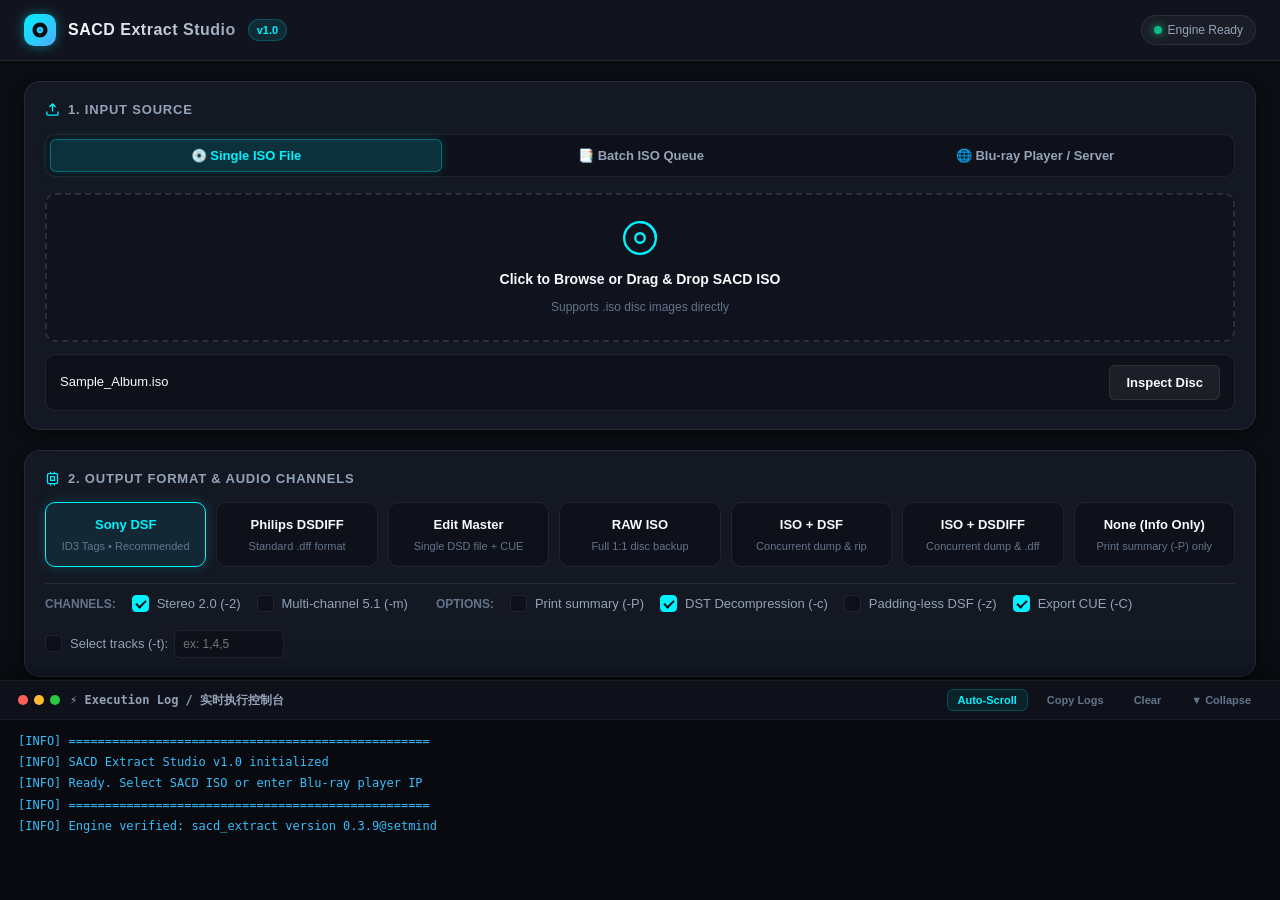
<file: web/index.html>
<!DOCTYPE html>
<html lang="en">
<head>
  <meta charset="UTF-8">
  <meta name="viewport" content="width=device-width, initial-scale=1.0">
  <title>SACD Extract Studio</title>
  <link rel="stylesheet" href="css/theme.css">
  <link rel="stylesheet" href="css/components.css">
  <link rel="stylesheet" href="css/terminal.css">
</head>
<body>

  <!-- Top Navigation Header -->
  <header class="app-header">
    <div class="brand-section">
      <div class="brand-logo">
        <svg viewBox="0 0 24 24">
          <path d="M12 2C6.48 2 2 6.48 2 12s4.48 10 10 10 10-4.48 10-10S17.52 2 12 2zm0 14.5c-2.49 0-4.5-2.01-4.5-4.5S9.51 7.5 12 7.5s4.5 2.01 4.5 4.5-2.01 4.5-4.5 4.5zm0-5.5c-.55 0-1 .45-1 1s.45 1 1 1 1-.45 1-1-.45-1-1-1z"/>
        </svg>
      </div>
      <span class="brand-title">SACD Extract Studio</span>
      <span class="brand-version">v1.0</span>
    </div>

    <div class="header-status">
      <div class="status-badge" title="sacd_extract binary status">
        <span class="status-dot" id="engine-status-dot"></span>
        <span id="engine-status-text">Checking Engine...</span>
      </div>
    </div>
  </header>

  <!-- Main Scrollable Area -->
  <main class="app-main">

    <!-- Step 1: Input Source -->
    <section class="card">
      <div class="card-title">
        <svg viewBox="0 0 24 24" fill="none" stroke="currentColor" stroke-width="2">
          <path d="M21 15v4a2 2 0 0 1-2 2H5a2 2 0 0 1-2-2v-4M17 8l-5-5-5 5M12 3v12"/>
        </svg>
        1. Input Source
      </div>

      <!-- Segmented Mode Control -->
      <div class="segmented-control">
        <button class="segment-btn active" data-mode="file">
          <span>💿 Single ISO File</span>
        </button>
        <button class="segment-btn" data-mode="batch">
          <span>📑 Batch ISO Queue</span>
        </button>
        <button class="segment-btn" data-mode="server">
          <span>🌐 Blu-ray Player / Server</span>
        </button>
      </div>

      <!-- Panel: Single ISO -->
      <div id="panel-single-file">
        <div class="dropzone" id="single-file-dropzone">
          <svg class="dropzone-icon" viewBox="0 0 24 24" fill="none" stroke="currentColor" stroke-width="1.5">
            <circle cx="12" cy="12" r="10"/>
            <circle cx="12" cy="12" r="3"/>
            <path d="M12 2a10 10 0 0 1 10 10"/>
          </svg>
          <div class="dropzone-title">Click to Browse or Drag & Drop SACD ISO</div>
          <div class="dropzone-subtitle">Supports .iso disc images directly</div>
        </div>

        <div class="file-info-bar" id="single-file-bar" style="display: none;">
          <input type="hidden" id="single-file-path" value="">
          <span class="file-info-name" id="single-file-name">No file selected</span>
          <button class="btn btn-secondary" id="btn-inspect-disc">
            Inspect Disc
          </button>
        </div>
      </div>

      <!-- Panel: Batch ISO Queue -->
      <div id="panel-batch-queue" style="display: none;">
        <div style="display: flex; gap: 10px; margin-bottom: 8px;">
          <button class="btn btn-secondary" id="btn-batch-add">+ Add ISO Files...</button>
          <button class="btn btn-secondary" id="btn-batch-clear">Clear Queue</button>
        </div>
        <div class="batch-list" id="batch-items-container">
          <div style="padding: 16px; text-align: center; color: var(--text-muted); font-size: 12px;">
            Queue is empty. Click "+ Add ISO Files..." to enqueue multiple ISOs.
          </div>
        </div>
      </div>

      <!-- Panel: Network Server -->
      <div id="panel-network-player" style="display: none;">
        <div class="network-form">
          <div class="input-row">
            <div class="input-group" style="flex: 3;">
              <label class="input-label">Player IP Address</label>
              <input type="text" class="input-control" id="server-ip" placeholder="192.168.1.100" value="192.168.1.100">
            </div>
            <div class="input-group" style="flex: 1;">
              <label class="input-label">Port</label>
              <input type="number" class="input-control" id="server-port" placeholder="2002" value="2002">
            </div>
            <div style="align-self: flex-end;">
              <button class="btn btn-secondary" id="btn-test-connection">Test Connection</button>
            </div>
          </div>
          <div style="display: flex; justify-content: space-between; align-items: center;">
            <div class="status-badge" id="server-status-badge" style="display: none;">
              <span class="status-dot"></span> Ready to test
            </div>
            <span style="font-size: 11px; color: var(--text-muted);">
              Sony / Oppo player running AutoScript server on port 2002
            </span>
          </div>
        </div>
      </div>
    </section>

    <!-- Disc Metadata Inspector Section (Hidden by default until inspected) -->
    <section class="card inspector-card" id="disc-inspector-card" style="display: none;">
      <div class="card-title" style="color: var(--accent-purple);">
        <svg viewBox="0 0 24 24" fill="none" stroke="currentColor" stroke-width="2">
          <polygon points="12 2 15.09 8.26 22 9.27 17 14.14 18.18 21.02 12 17.77 5.82 21.02 7 14.14 2 9.27 8.91 8.26 12 2"/>
        </svg>
        Disc Metadata & Interactive Tracklist
      </div>

      <div class="metadata-grid">
        <div class="meta-item">
          <span class="meta-key">Album Title</span>
          <span class="meta-val" id="meta-title">--</span>
        </div>
        <div class="meta-item">
          <span class="meta-key">Artist / Performer</span>
          <span class="meta-val" id="meta-artist">--</span>
        </div>
        <div class="meta-item">
          <span class="meta-key">Genre</span>
          <span class="meta-val" id="meta-genre">--</span>
        </div>
        <div class="meta-item">
          <span class="meta-key">Year</span>
          <span class="meta-val" id="meta-year">--</span>
        </div>
        <div class="meta-item">
          <span class="meta-key">Channels Found</span>
          <span class="meta-val" id="meta-channels">--</span>
        </div>
      </div>

      <!-- Tracklist Controls -->
      <div style="display: flex; justify-content: space-between; align-items: center; margin-bottom: 8px;">
        <div style="display: flex; gap: 8px;">
          <button class="terminal-btn" id="btn-tracks-all">Select All</button>
          <button class="terminal-btn" id="btn-tracks-none">Select None</button>
          <button class="terminal-btn" id="btn-tracks-invert">Invert</button>
        </div>
        <span style="font-size: 12px; color: var(--accent-cyan);" id="track-selection-summary">0 tracks selected</span>
      </div>

      <!-- Track Table -->
      <div class="track-table-container">
        <table class="track-table">
          <thead>
            <tr>
              <th style="width: 38px;">Rip</th>
              <th style="width: 48px;">#</th>
              <th>Track Title</th>
              <th style="width: 70px;">Length</th>
            </tr>
          </thead>
          <tbody id="track-table-body"></tbody>
        </table>
      </div>
    </section>

    <!-- Step 2: Output Format Studio & Channels -->
    <section class="card">
      <div class="card-title">
        <svg viewBox="0 0 24 24" fill="none" stroke="currentColor" stroke-width="2">
          <rect x="4" y="4" width="16" height="16" rx="2" ry="2"/>
          <rect x="9" y="9" width="6" height="6"/>
          <line x1="9" y1="1" x2="9" y2="4"/>
          <line x1="15" y1="1" x2="15" y2="4"/>
          <line x1="9" y1="20" x2="9" y2="23"/>
          <line x1="15" y1="20" x2="15" y2="23"/>
        </svg>
        2. Output Format & Audio Channels
      </div>

      <!-- Format Cards -->
      <div class="format-grid">
        <div class="format-card active" data-format="dsf">
          <div class="format-card-name">Sony DSF</div>
          <div class="format-card-desc">ID3 Tags • Recommended</div>
        </div>
        <div class="format-card" data-format="dsdiff">
          <div class="format-card-name">Philips DSDIFF</div>
          <div class="format-card-desc">Standard .dff format</div>
        </div>
        <div class="format-card" data-format="dsdiff_em">
          <div class="format-card-name">Edit Master</div>
          <div class="format-card-desc">Single DSD file + CUE</div>
        </div>
        <div class="format-card" data-format="iso">
          <div class="format-card-name">RAW ISO</div>
          <div class="format-card-desc">Full 1:1 disc backup</div>
        </div>
        <div class="format-card" data-format="iso_dsf">
          <div class="format-card-name">ISO + DSF</div>
          <div class="format-card-desc">Concurrent dump & rip</div>
        </div>
        <div class="format-card" data-format="iso_dsdiff">
          <div class="format-card-name">ISO + DSDIFF</div>
          <div class="format-card-desc">Concurrent dump & .dff</div>
        </div>
        <div class="format-card" data-format="none">
          <div class="format-card-name">None (Info Only)</div>
          <div class="format-card-desc">Print summary (-P) only</div>
        </div>
      </div>

      <!-- Options Row -->
      <div class="options-row">
        <span style="font-size: 12px; font-weight: 700; color: var(--text-muted); text-transform: uppercase;">Channels:</span>
        <label class="checkbox-pill">
          <input type="checkbox" id="chk-stereo" checked>
          <span>Stereo 2.0 (-2)</span>
        </label>
        <label class="checkbox-pill">
          <input type="checkbox" id="chk-multi">
          <span>Multi-channel 5.1 (-m)</span>
        </label>

        <span style="font-size: 12px; font-weight: 700; color: var(--text-muted); text-transform: uppercase; margin-left: 12px;">Options:</span>
        <label class="checkbox-pill" title="Print disc and track summary to log (-P)">
          <input type="checkbox" id="chk-print">
          <span>Print summary (-P)</span>
        </label>
        <label class="checkbox-pill" title="Decompress DST audio stream to pure DSD">
          <input type="checkbox" id="chk-dst" checked>
          <span>DST Decompression (-c)</span>
        </label>
        <label class="checkbox-pill" title="Omit DSF zero padding">
          <input type="checkbox" id="chk-nopad">
          <span>Padding-less DSF (-z)</span>
        </label>
        <label class="checkbox-pill" title="Generate .cue sheet alongside files">
          <input type="checkbox" id="chk-cue" checked>
          <span>Export CUE (-C)</span>
        </label>
        <div style="display: inline-flex; align-items: center; gap: 6px;">
          <label class="checkbox-pill" title="Only extract specified tracks, e.g. 1,4,5 or 1-8">
            <input type="checkbox" id="chk-select-tracks">
            <span>Select tracks (-t):</span>
          </label>
          <input type="text" class="input-control" id="txt-selected-tracks" placeholder="ex: 1,4,5" style="width: 110px; padding: 4px 8px; font-size: 12px; height: 28px;" disabled>
        </div>
      </div>
    </section>

    <!-- Step 3: Output Destination -->
    <section class="card">
      <div class="card-title">
        <svg viewBox="0 0 24 24" fill="none" stroke="currentColor" stroke-width="2">
          <path d="M22 19a2 2 0 0 1-2 2H4a2 2 0 0 1-2-2V5a2 2 0 0 1 2-2h5l2 3h9a2 2 0 0 1 2 2z"/>
        </svg>
        3. Output Destination
      </div>

      <div class="network-form">
        <!-- Output Dir 1 -->
        <div class="input-row">
          <div class="input-group">
            <label class="input-label">Output Directory (-o)</label>
            <input type="text" class="input-control" id="output-dir-1" placeholder="Leave empty to use source folder">
          </div>
          <div style="align-self: flex-end; display: flex; gap: 8px;">
            <button class="btn btn-secondary" id="btn-browse-dir1">Browse...</button>
            <button class="btn btn-secondary" id="btn-open-dir1" title="Open folder in File Explorer">Open</button>
          </div>
        </div>

        <!-- Output Dir 2 (Concurrent Mode Only) -->
        <div class="input-row" id="concurrent-dir-row" style="display: none;">
          <div class="input-group">
            <label class="input-label">DSF/DSDIFF Output Directory (-y for concurrent mode)</label>
            <input type="text" class="input-control" id="output-dir-2" placeholder="Secondary output folder">
          </div>
          <div style="align-self: flex-end; display: flex; gap: 8px;">
            <button class="btn btn-secondary" id="btn-browse-dir2">Browse...</button>
            <button class="btn btn-secondary" id="btn-open-dir2" title="Open folder in File Explorer">Open</button>
          </div>
        </div>
      </div>
    </section>

    <!-- Step 4: Rip Progress & Execution Dashboard -->
    <section class="card progress-card">
      <div class="progress-header">
        <span class="progress-track-info" id="progress-track-text">Ready to extract</span>
        <span class="progress-percent" id="progress-percent-text">0%</span>
      </div>

      <div class="progress-bar-track">
        <div class="progress-bar-fill" id="progress-bar-fill"></div>
      </div>

      <div class="progress-stats-row">
        <span id="progress-elapsed-text">Elapsed: --</span>
        <span style="color: var(--accent-emerald);">Direct Asynchronous Pipe</span>
      </div>

      <div class="action-bar">
        <button class="btn btn-primary btn-large" id="btn-start-rip">
          <svg width="18" height="18" viewBox="0 0 24 24" fill="currentColor">
            <polygon points="5 3 19 12 5 21 5 3"/>
          </svg>
          Start Extraction
        </button>
        <button class="btn btn-danger btn-large" id="btn-stop-rip" disabled>
          <svg width="18" height="18" viewBox="0 0 24 24" fill="currentColor">
            <rect x="6" y="6" width="12" height="12"/>
          </svg>
          Stop
        </button>
      </div>
    </section>

  </main>

  <!-- Step 5: Always-Visible Docked Execution Terminal Console -->
  <aside class="terminal-wrapper" id="terminal-wrapper">
    <div class="terminal-header">
      <div style="display: flex; align-items: center; gap: 10px;">
        <div class="terminal-dots">
          <div class="t-dot t-dot-red"></div>
          <div class="t-dot t-dot-yellow"></div>
          <div class="t-dot t-dot-green"></div>
        </div>
        <div class="terminal-title">
          <span>⚡ Execution Log / 实时执行控制台</span>
        </div>
      </div>
      <div class="terminal-actions">
        <button class="terminal-btn active" id="btn-terminal-scroll" title="Auto-scroll log">Auto-Scroll</button>
        <button class="terminal-btn" id="btn-terminal-copy" title="Copy all logs">Copy Logs</button>
        <button class="terminal-btn" id="btn-terminal-clear" title="Clear console">Clear</button>
        <button class="terminal-btn" id="btn-terminal-collapse" title="Toggle collapse">
          <span id="btn-collapse-icon">▼ Collapse</span>
        </button>
      </div>
    </div>
    <div class="terminal-body" id="terminal-body"></div>
  </aside>

  <!-- Scripts -->
  <script src="js/bridge.js"></script>
  <script src="js/terminal.js"></script>
  <script src="js/inspector.js"></script>
  <script src="js/queue.js"></script>
  <script src="js/app.js"></script>
</body>
</html>
</file>
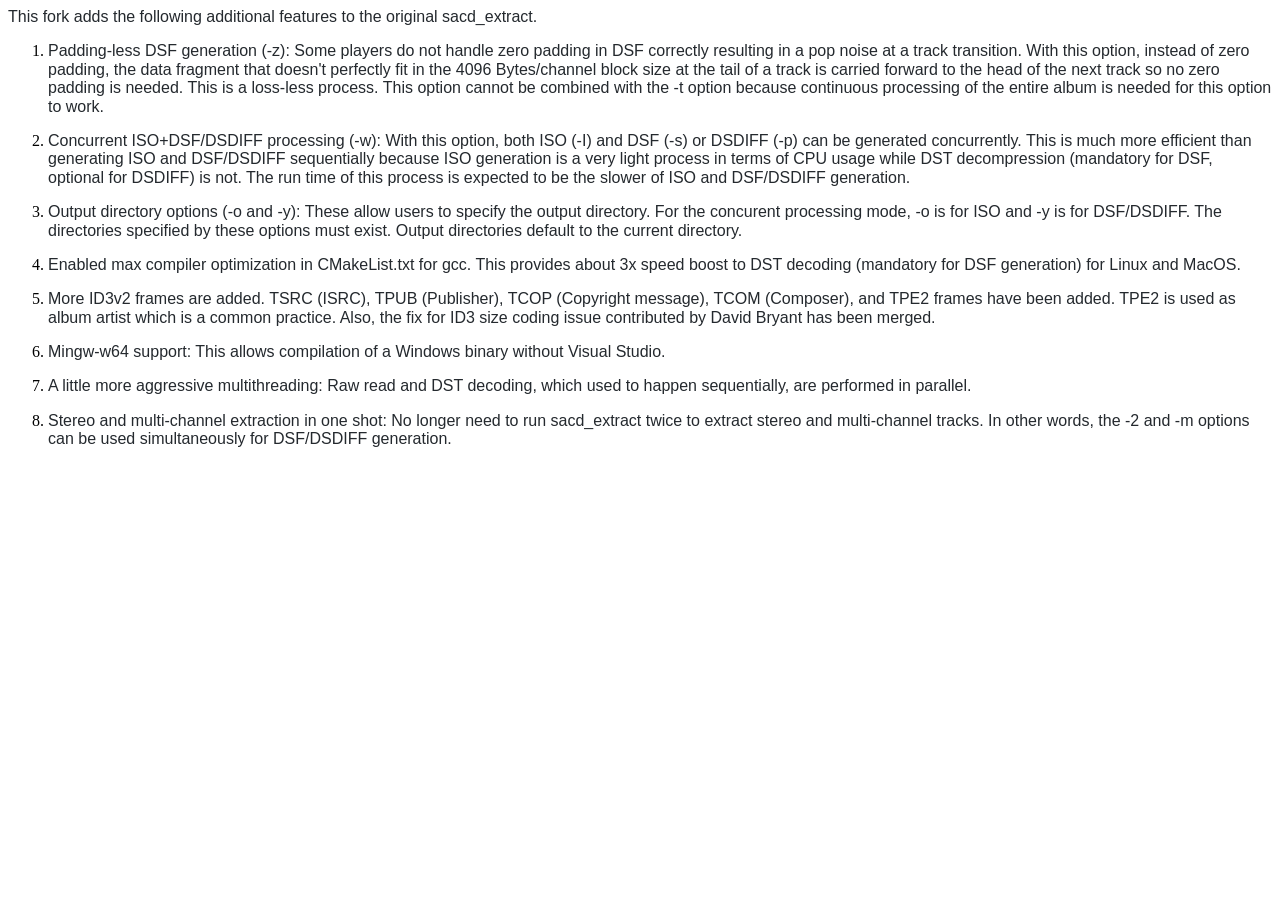
<file: doc/Changes.html>
<!DOCTYPE HTML PUBLIC "-//W3C//DTD HTML 4.0 Transitional//EN">
<html>
<head>
	<meta http-equiv="content-type" content="text/html; charset=utf-8"/>
	<title></title>
	<meta name="generator" content="LibreOffice 6.0.3.2 (Linux)"/>
	<meta name="created" content="2018-09-19T00:10:36.643157329"/>
	<meta name="changed" content="2018-09-19T00:11:10.024624444"/>
	<style type="text/css">
		@page { margin: 2cm }
		p { margin-bottom: 0.25cm; line-height: 115% }
	</style>
</head>
<body lang="de-DE" dir="ltr">
<p style="margin-bottom: 0.42cm; font-variant: normal; letter-spacing: normal; font-style: normal; font-weight: normal; orphans: 2; widows: 2">
<font color="#24292e"><font face="apple-system, BlinkMacSystemFont, Segoe UI, Helvetica, Arial, sans-serif, Apple Color Emoji, Segoe UI Emoji, Segoe UI Symbol"><font size="3" style="font-size: 12pt">This
fork adds the following additional features to the original
sacd_extract.</font></font></font></p>
<ol>
	<li/>
<p style="margin-bottom: 0.42cm; font-variant: normal; letter-spacing: normal; font-style: normal; font-weight: normal; orphans: 2; widows: 2">
	<font color="#24292e"><font face="apple-system, BlinkMacSystemFont, Segoe UI, Helvetica, Arial, sans-serif, Apple Color Emoji, Segoe UI Emoji, Segoe UI Symbol"><font size="3" style="font-size: 12pt">Padding-less
	DSF generation (-z): Some players do not handle zero padding in DSF
	correctly resulting in a pop noise at a track transition. With this
	option, instead of zero padding, the data fragment that doesn't
	perfectly fit in the 4096 Bytes/channel block size at the tail of a
	track is carried forward to the head of the next track so no zero
	padding is needed. This is a loss-less process. This option cannot
	be combined with the -t option because continuous processing of the
	entire album is needed for this option to work.</font></font></font></p>
	<li/>
<p style="margin-bottom: 0.42cm; font-variant: normal; letter-spacing: normal; font-style: normal; font-weight: normal; orphans: 2; widows: 2">
	<font color="#24292e"><font face="apple-system, BlinkMacSystemFont, Segoe UI, Helvetica, Arial, sans-serif, Apple Color Emoji, Segoe UI Emoji, Segoe UI Symbol"><font size="3" style="font-size: 12pt">Concurrent
	ISO+DSF/DSDIFF processing (-w): With this option, both ISO (-I) and
	DSF (-s) or DSDIFF (-p) can be generated concurrently. This is much
	more efficient than generating ISO and DSF/DSDIFF sequentially
	because ISO generation is a very light process in terms of CPU usage
	while DST decompression (mandatory for DSF, optional for DSDIFF) is
	not. The run time of this process is expected to be the slower of
	ISO and DSF/DSDIFF generation.</font></font></font></p>
	<li/>
<p style="margin-bottom: 0.42cm; font-variant: normal; letter-spacing: normal; font-style: normal; font-weight: normal; orphans: 2; widows: 2">
	<font color="#24292e"><font face="apple-system, BlinkMacSystemFont, Segoe UI, Helvetica, Arial, sans-serif, Apple Color Emoji, Segoe UI Emoji, Segoe UI Symbol"><font size="3" style="font-size: 12pt">Output
	directory options (-o and -y): These allow users to specify the
	output directory. For the concurent processing mode, -o is for ISO
	and -y is for DSF/DSDIFF. The directories specified by these options
	must exist. Output directories default to the current directory.</font></font></font></p>
	<li/>
<p style="margin-bottom: 0.42cm; font-variant: normal; letter-spacing: normal; font-style: normal; font-weight: normal; orphans: 2; widows: 2">
	<font color="#24292e"><font face="apple-system, BlinkMacSystemFont, Segoe UI, Helvetica, Arial, sans-serif, Apple Color Emoji, Segoe UI Emoji, Segoe UI Symbol"><font size="3" style="font-size: 12pt">Enabled
	max compiler optimization in CMakeList.txt for gcc. This provides
	about 3x speed boost to DST decoding (mandatory for DSF generation)
	for Linux and MacOS.</font></font></font></p>
	<li/>
<p style="margin-bottom: 0.42cm; font-variant: normal; letter-spacing: normal; font-style: normal; font-weight: normal; orphans: 2; widows: 2">
	<font color="#24292e"><font face="apple-system, BlinkMacSystemFont, Segoe UI, Helvetica, Arial, sans-serif, Apple Color Emoji, Segoe UI Emoji, Segoe UI Symbol"><font size="3" style="font-size: 12pt">More
	ID3v2 frames are added. TSRC (ISRC), TPUB (Publisher), TCOP
	(Copyright message), TCOM (Composer), and TPE2 frames have been
	added. TPE2 is used as album artist which is a common practice.
	Also, the fix for ID3 size coding issue contributed by David Bryant
	has been merged.</font></font></font></p>
	<li/>
<p style="margin-bottom: 0.42cm; font-variant: normal; letter-spacing: normal; font-style: normal; font-weight: normal; orphans: 2; widows: 2">
	<font color="#24292e"><font face="apple-system, BlinkMacSystemFont, Segoe UI, Helvetica, Arial, sans-serif, Apple Color Emoji, Segoe UI Emoji, Segoe UI Symbol"><font size="3" style="font-size: 12pt">Mingw-w64
	support: This allows compilation of a Windows binary without Visual
	Studio.</font></font></font></p>
	<li/>
<p style="margin-bottom: 0.42cm; font-variant: normal; letter-spacing: normal; font-style: normal; font-weight: normal; orphans: 2; widows: 2">
	<font color="#24292e"><font face="apple-system, BlinkMacSystemFont, Segoe UI, Helvetica, Arial, sans-serif, Apple Color Emoji, Segoe UI Emoji, Segoe UI Symbol"><font size="3" style="font-size: 12pt">A
	little more aggressive multithreading: Raw read and DST decoding,
	which used to happen sequentially, are performed in parallel.</font></font></font></p>
	<li/>
<p style="margin-bottom: 0.42cm; font-variant: normal; letter-spacing: normal; font-style: normal; font-weight: normal; orphans: 2; widows: 2">
	<font color="#24292e"><font face="apple-system, BlinkMacSystemFont, Segoe UI, Helvetica, Arial, sans-serif, Apple Color Emoji, Segoe UI Emoji, Segoe UI Symbol"><font size="3" style="font-size: 12pt">Stereo
	and multi-channel extraction in one shot: No longer need to run
	sacd_extract twice to extract stereo and multi-channel tracks. In
	other words, the -2 and -m options can be used simultaneously for
	DSF/DSDIFF generation.</font></font></font></p>
</ol>
<p style="margin-bottom: 0cm; line-height: 100%"><br/>

</p>
</body>
</html>
</file>
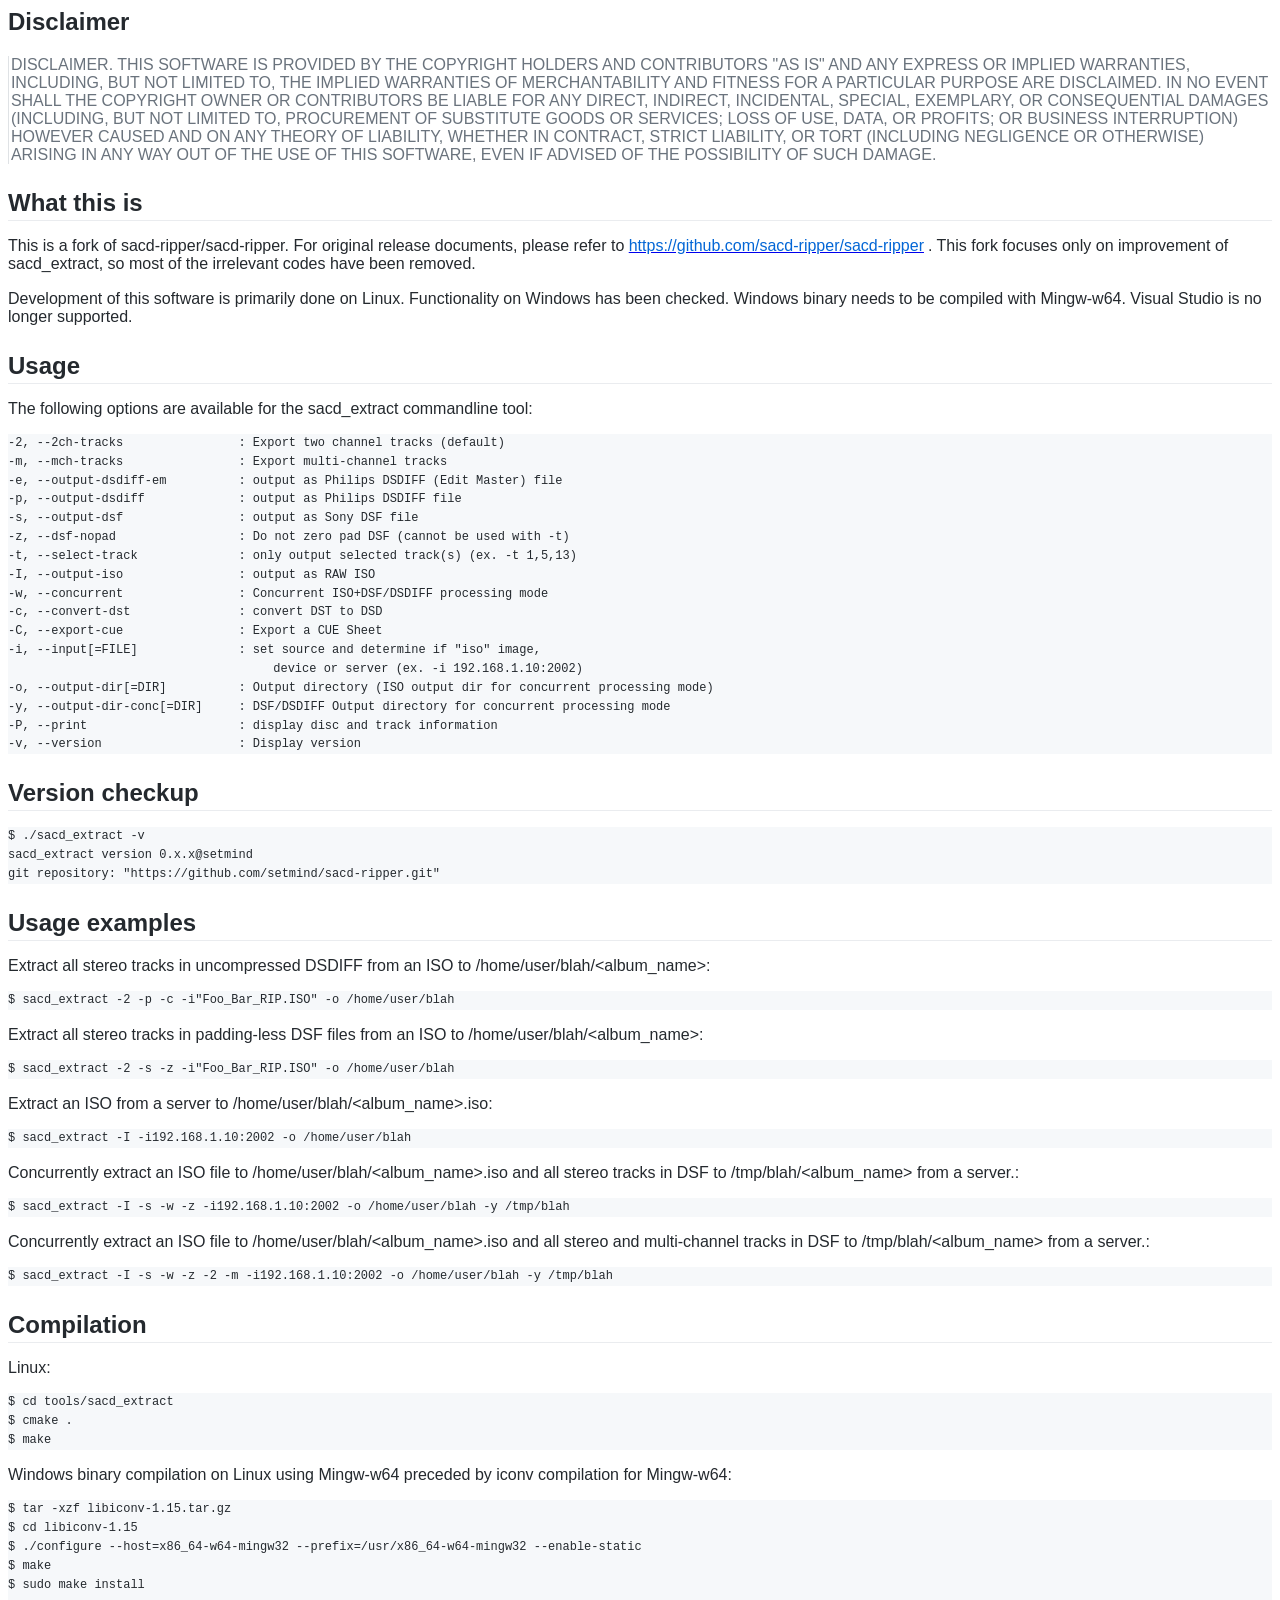
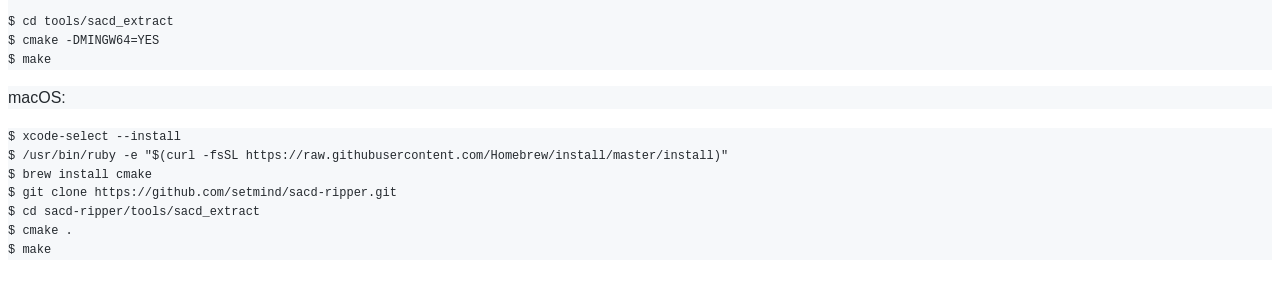
<file: doc/README.html>
<!DOCTYPE HTML PUBLIC "-//W3C//DTD HTML 4.0 Transitional//EN">
<html>
<head>
	<meta http-equiv="content-type" content="text/html; charset=utf-8"/>
	<title></title>
	<meta name="generator" content="LibreOffice 6.0.7.3 (Linux)"/>
	<meta name="created" content="2018-09-18T23:50:09.432455594"/>
	<meta name="changed" content="2019-03-31T20:28:48.820725657"/>
	<style type="text/css">
		@page { margin: 2cm }
		p { margin-bottom: 0.25cm; line-height: 115% }
		h2.cjk { font-family: "Noto Sans CJK SC Regular" }
		h2.ctl { font-family: "Lohit Devanagari" }
		pre.cjk { font-family: "DejaVu Sans Mono", monospace }
		a:link { so-language: zxx }
	</style>
</head>
<body lang="de-DE" dir="ltr">
<h2 class="western" style="font-variant: normal; letter-spacing: normal; font-style: normal">
<font color="#24292e"><font face="apple-system, BlinkMacSystemFont, Segoe UI, Helvetica, Arial, sans-serif, Apple Color Emoji, Segoe UI Emoji, Segoe UI Symbol"><b>Disclaimer</b></font></font></h2>
<blockquote style="margin-left: 0cm; margin-right: 0cm; margin-bottom: 0.42cm; border-top: none; border-bottom: none; border-left: 1px solid #dfe2e5; border-right: none; padding-top: 0cm; padding-bottom: 0cm; padding-left: 0.05cm; padding-right: 0cm; font-variant: normal; letter-spacing: normal; font-style: normal; font-weight: normal; orphans: 2; widows: 2">
<font color="#6a737d"><font face="apple-system, BlinkMacSystemFont, Segoe UI, Helvetica, Arial, sans-serif, Apple Color Emoji, Segoe UI Emoji, Segoe UI Symbol"><font size="3" style="font-size: 12pt">DISCLAIMER.
THIS SOFTWARE IS PROVIDED BY THE COPYRIGHT HOLDERS AND CONTRIBUTORS
&quot;AS IS&quot; AND ANY EXPRESS OR IMPLIED WARRANTIES, INCLUDING,
BUT NOT LIMITED TO, THE IMPLIED WARRANTIES OF MERCHANTABILITY AND
FITNESS FOR A PARTICULAR PURPOSE ARE DISCLAIMED. IN NO EVENT SHALL
THE COPYRIGHT OWNER OR CONTRIBUTORS BE LIABLE FOR ANY DIRECT,
INDIRECT, INCIDENTAL, SPECIAL, EXEMPLARY, OR CONSEQUENTIAL DAMAGES
(INCLUDING, BUT NOT LIMITED TO, PROCUREMENT OF SUBSTITUTE GOODS OR
SERVICES; LOSS OF USE, DATA, OR PROFITS; OR BUSINESS INTERRUPTION)
HOWEVER CAUSED AND ON ANY THEORY OF LIABILITY, WHETHER IN CONTRACT,
STRICT LIABILITY, OR TORT (INCLUDING NEGLIGENCE OR OTHERWISE) ARISING
IN ANY WAY OUT OF THE USE OF THIS SOFTWARE, EVEN IF ADVISED OF THE
POSSIBILITY OF SUCH DAMAGE.</font></font></font></blockquote>
<h2 class="western" style="margin-top: 0.64cm; margin-bottom: 0.42cm; border-top: none; border-bottom: 1px solid #eaecef; border-left: none; border-right: none; padding-top: 0cm; padding-bottom: 0.05cm; padding-left: 0cm; padding-right: 0cm; font-variant: normal; letter-spacing: normal; font-style: normal; line-height: 125%; orphans: 2; widows: 2"><a name="user-content-what-this-is"></a>
<font color="#24292e"><font face="apple-system, BlinkMacSystemFont, Segoe UI, Helvetica, Arial, sans-serif, Apple Color Emoji, Segoe UI Emoji, Segoe UI Symbol"><b>What
this is</b></font></font></h2>
<p style="margin-bottom: 0.42cm; orphans: 2; widows: 2"><span style="font-variant: normal"><font color="#24292e"><font face="apple-system, BlinkMacSystemFont, Segoe UI, Helvetica, Arial, sans-serif, Apple Color Emoji, Segoe UI Emoji, Segoe UI Symbol"><font size="3" style="font-size: 12pt"><span style="letter-spacing: normal"><span style="font-style: normal"><span style="font-weight: normal">This
is a fork of sacd-ripper/sacd-ripper. For original release documents,
please refer to&nbsp;</span></span></span></font></font></font></span><a href="https://github.com/sacd-ripper/sacd-ripper"><span style="font-variant: normal"><font color="#0366d6"><span style="text-decoration: none"><font face="apple-system, BlinkMacSystemFont, Segoe UI, Helvetica, Arial, sans-serif, Apple Color Emoji, Segoe UI Emoji, Segoe UI Symbol"><font size="3" style="font-size: 12pt"><span style="letter-spacing: normal"><span style="font-style: normal"><span style="font-weight: normal"><span style="background: transparent">https://github.com/sacd-ripper/sacd-ripper</span></span></span></span></font></font></span></font></span></a><span style="font-variant: normal"><font color="#24292e"><span style="letter-spacing: normal">&nbsp;</span></font></span><span style="font-variant: normal"><font color="#24292e"><font face="apple-system, BlinkMacSystemFont, Segoe UI, Helvetica, Arial, sans-serif, Apple Color Emoji, Segoe UI Emoji, Segoe UI Symbol"><font size="3" style="font-size: 12pt"><span style="letter-spacing: normal"><span style="font-style: normal"><span style="font-weight: normal">.
This fork focuses only on improvement of sacd_extract, so most of the
irrelevant codes have been removed.</span></span></span></font></font></font></span></p>
<p style="margin-bottom: 0.42cm; font-variant: normal; letter-spacing: normal; font-style: normal; font-weight: normal; orphans: 2; widows: 2">
<font color="#24292e"><font face="apple-system, BlinkMacSystemFont, Segoe UI, Helvetica, Arial, sans-serif, Apple Color Emoji, Segoe UI Emoji, Segoe UI Symbol"><font size="3" style="font-size: 12pt">Development
of this software is primarily done on Linux. Functionality on Windows
has been checked. Windows binary needs to be compiled with Mingw-w64.
Visual Studio is no longer supported.</font></font></font></p>
<h2 class="western" style="margin-top: 0.64cm; margin-bottom: 0.42cm; border-top: none; border-bottom: 1px solid #eaecef; border-left: none; border-right: none; padding-top: 0cm; padding-bottom: 0.05cm; padding-left: 0cm; padding-right: 0cm; font-variant: normal; letter-spacing: normal; font-style: normal; line-height: 125%; orphans: 2; widows: 2"><a name="user-content-usage"></a>
<font color="#24292e"><font face="apple-system, BlinkMacSystemFont, Segoe UI, Helvetica, Arial, sans-serif, Apple Color Emoji, Segoe UI Emoji, Segoe UI Symbol"><b>Usage</b></font></font></h2>
<p style="margin-bottom: 0.42cm; font-variant: normal; letter-spacing: normal; font-style: normal; font-weight: normal; orphans: 2; widows: 2">
<font color="#24292e"><font face="apple-system, BlinkMacSystemFont, Segoe UI, Helvetica, Arial, sans-serif, Apple Color Emoji, Segoe UI Emoji, Segoe UI Symbol"><font size="3" style="font-size: 12pt">The
following options are available for the sacd_extract commandline
tool:</font></font></font></p>
<pre class="western" style="margin-bottom: 0.42cm; border: none; padding: 0cm; font-variant: normal; letter-spacing: normal; font-style: normal; font-weight: normal; line-height: 145%; orphans: 2; widows: 2; background: #f6f8fa"><font color="#24292e"><font face="SFMono-Regular, Consolas, Liberation Mono, Menlo, Courier, monospace"><font size="2" style="font-size: 9pt">-2, --2ch-tracks                : Export two channel tracks (default)</font></font></font>
<font color="#24292e"><font face="SFMono-Regular, Consolas, Liberation Mono, Menlo, Courier, monospace"><font size="2" style="font-size: 9pt">-m, --mch-tracks                : Export multi-channel tracks</font></font></font>
<font color="#24292e"><font face="SFMono-Regular, Consolas, Liberation Mono, Menlo, Courier, monospace"><font size="2" style="font-size: 9pt">-e, --output-dsdiff-em          : output as Philips DSDIFF (Edit Master) file</font></font></font>
<font color="#24292e"><font face="SFMono-Regular, Consolas, Liberation Mono, Menlo, Courier, monospace"><font size="2" style="font-size: 9pt">-p, --output-dsdiff             : output as Philips DSDIFF file</font></font></font>
<font color="#24292e"><font face="SFMono-Regular, Consolas, Liberation Mono, Menlo, Courier, monospace"><font size="2" style="font-size: 9pt">-s, --output-dsf                : output as Sony DSF file</font></font></font>
<font color="#24292e"><font face="SFMono-Regular, Consolas, Liberation Mono, Menlo, Courier, monospace"><font size="2" style="font-size: 9pt">-z, --dsf-nopad                 : Do not zero pad DSF (cannot be used with -t)</font></font></font>
<font color="#24292e"><font face="SFMono-Regular, Consolas, Liberation Mono, Menlo, Courier, monospace"><font size="2" style="font-size: 9pt">-t, --select-track              : only output selected track(s) (ex. -t 1,5,13)</font></font></font>
<font color="#24292e"><font face="SFMono-Regular, Consolas, Liberation Mono, Menlo, Courier, monospace"><font size="2" style="font-size: 9pt">-I, --output-iso                : output as RAW ISO</font></font></font>
<font color="#24292e"><font face="SFMono-Regular, Consolas, Liberation Mono, Menlo, Courier, monospace"><font size="2" style="font-size: 9pt">-w, --concurrent                : Concurrent ISO+DSF/DSDIFF processing mode</font></font></font>
<font color="#24292e"><font face="SFMono-Regular, Consolas, Liberation Mono, Menlo, Courier, monospace"><font size="2" style="font-size: 9pt">-c, --convert-dst               : convert DST to DSD</font></font></font>
<font color="#24292e"><font face="SFMono-Regular, Consolas, Liberation Mono, Menlo, Courier, monospace"><font size="2" style="font-size: 9pt">-C, --export-cue                : Export a CUE Sheet</font></font></font>
<font color="#24292e"><font face="SFMono-Regular, Consolas, Liberation Mono, Menlo, Courier, monospace"><font size="2" style="font-size: 9pt">-i, --input[=FILE]              : set source and determine if &quot;iso&quot; image,</font></font></font>
<font color="#24292e">                                  <font face="SFMono-Regular, Consolas, Liberation Mono, Menlo, Courier, monospace"><font size="2" style="font-size: 9pt"><span style="font-style: normal"><span style="font-weight: normal">device or server (ex. -i 192.168.1.10:2002)</span></span></font></font></font>
<font color="#24292e"><font face="SFMono-Regular, Consolas, Liberation Mono, Menlo, Courier, monospace"><font size="2" style="font-size: 9pt">-o, --output-dir[=DIR]          : Output directory (ISO output dir for concurrent processing mode)</font></font></font>
<font color="#24292e"><font face="SFMono-Regular, Consolas, Liberation Mono, Menlo, Courier, monospace"><font size="2" style="font-size: 9pt">-y, --output-dir-conc[=DIR]     : DSF/DSDIFF Output directory for concurrent processing mode</font></font></font>
<font color="#24292e"><font face="SFMono-Regular, Consolas, Liberation Mono, Menlo, Courier, monospace"><font size="2" style="font-size: 9pt">-P, --print                     : display disc and track information</font></font></font>
<font color="#24292e"><font face="SFMono-Regular, Consolas, Liberation Mono, Menlo, Courier, monospace"><font size="2" style="font-size: 9pt">-v, --version                   : Display version</font></font></font></pre><h2 class="western" style="margin-top: 0.64cm; margin-bottom: 0.42cm; border-top: none; border-bottom: 1px solid #eaecef; border-left: none; border-right: none; padding-top: 0cm; padding-bottom: 0.05cm; padding-left: 0cm; padding-right: 0cm; font-variant: normal; letter-spacing: normal; font-style: normal; line-height: 125%; orphans: 2; widows: 2">
<font color="#24292e"><font face="apple-system, BlinkMacSystemFont, Segoe UI, Helvetica, Arial, sans-serif, Apple Color Emoji, Segoe UI Emoji, Segoe UI Symbol"><b>Version
checkup</b></font></font></h2>
<pre class="western" style="margin-bottom: 0.42cm; border: none; padding: 0cm; font-variant: normal; letter-spacing: normal; font-style: normal; font-weight: normal; line-height: 145%; orphans: 2; widows: 2; background: #f6f8fa"><font color="#24292e"><font face="SFMono-Regular, Consolas, Liberation Mono, Menlo, Courier, monospace"><font size="2" style="font-size: 9pt">$ ./sacd_extract -v</font></font></font>
<font color="#24292e"><font face="SFMono-Regular, Consolas, Liberation Mono, Menlo, Courier, monospace"><font size="2" style="font-size: 9pt">sacd_extract version 0.x.x@setmind</font></font></font>
<font color="#24292e"><font face="SFMono-Regular, Consolas, Liberation Mono, Menlo, Courier, monospace"><font size="2" style="font-size: 9pt">git repository: &quot;https://github.com/setmind/sacd-ripper.git&quot;</font></font></font></pre><h2 class="western" style="margin-top: 0.64cm; margin-bottom: 0.42cm; border-top: none; border-bottom: 1px solid #eaecef; border-left: none; border-right: none; padding-top: 0cm; padding-bottom: 0.05cm; padding-left: 0cm; padding-right: 0cm; font-variant: normal; letter-spacing: normal; font-style: normal; line-height: 125%; orphans: 2; widows: 2">
<a name="user-content-usage-examples"></a><font color="#24292e"><font face="apple-system, BlinkMacSystemFont, Segoe UI, Helvetica, Arial, sans-serif, Apple Color Emoji, Segoe UI Emoji, Segoe UI Symbol"><b>Usage
examples</b></font></font></h2>
<p style="margin-bottom: 0.42cm; font-variant: normal; letter-spacing: normal; font-style: normal; font-weight: normal; orphans: 2; widows: 2">
<font color="#24292e"><font face="apple-system, BlinkMacSystemFont, Segoe UI, Helvetica, Arial, sans-serif, Apple Color Emoji, Segoe UI Emoji, Segoe UI Symbol"><font size="3" style="font-size: 12pt">Extract
all stereo tracks in uncompressed DSDIFF from an ISO to
/home/user/blah/&lt;album_name&gt;:</font></font></font></p>
<pre class="western" style="margin-bottom: 0.42cm; border: none; padding: 0cm; font-variant: normal; letter-spacing: normal; font-style: normal; font-weight: normal; line-height: 145%; orphans: 2; widows: 2; background: #f6f8fa"><font color="#24292e"><font face="SFMono-Regular, Consolas, Liberation Mono, Menlo, Courier, monospace"><font size="2" style="font-size: 9pt">$ sacd_extract -2 -p -c -i&quot;Foo_Bar_RIP.ISO&quot; -o /home/user/blah</font></font></font></pre><p style="margin-bottom: 0.42cm; font-variant: normal; letter-spacing: normal; font-style: normal; font-weight: normal; orphans: 2; widows: 2">
<font color="#24292e"><font face="apple-system, BlinkMacSystemFont, Segoe UI, Helvetica, Arial, sans-serif, Apple Color Emoji, Segoe UI Emoji, Segoe UI Symbol"><font size="3" style="font-size: 12pt">Extract
all stereo tracks in padding-less DSF files from an ISO to
/home/user/blah/&lt;album_name&gt;:</font></font></font></p>
<pre class="western" style="margin-bottom: 0.42cm; border: none; padding: 0cm; font-variant: normal; letter-spacing: normal; font-style: normal; font-weight: normal; line-height: 145%; orphans: 2; widows: 2; background: #f6f8fa"><font color="#24292e"><font face="SFMono-Regular, Consolas, Liberation Mono, Menlo, Courier, monospace"><font size="2" style="font-size: 9pt">$ sacd_extract -2 -s -z -i&quot;Foo_Bar_RIP.ISO&quot; -o /home/user/blah</font></font></font></pre><p style="margin-bottom: 0.42cm; font-variant: normal; letter-spacing: normal; font-style: normal; font-weight: normal; orphans: 2; widows: 2">
<font color="#24292e"><font face="apple-system, BlinkMacSystemFont, Segoe UI, Helvetica, Arial, sans-serif, Apple Color Emoji, Segoe UI Emoji, Segoe UI Symbol"><font size="3" style="font-size: 12pt">Extract
an ISO from a server to /home/user/blah/&lt;album_name&gt;.iso:</font></font></font></p>
<pre class="western" style="margin-bottom: 0.42cm; border: none; padding: 0cm; font-variant: normal; letter-spacing: normal; font-style: normal; font-weight: normal; line-height: 145%; orphans: 2; widows: 2; background: #f6f8fa"><font color="#24292e"><font face="SFMono-Regular, Consolas, Liberation Mono, Menlo, Courier, monospace"><font size="2" style="font-size: 9pt">$ sacd_extract -I -i192.168.1.10:2002 -o /home/user/blah</font></font></font></pre><p style="margin-bottom: 0.42cm; font-variant: normal; letter-spacing: normal; font-style: normal; font-weight: normal; orphans: 2; widows: 2">
<font color="#24292e"><font face="apple-system, BlinkMacSystemFont, Segoe UI, Helvetica, Arial, sans-serif, Apple Color Emoji, Segoe UI Emoji, Segoe UI Symbol"><font size="3" style="font-size: 12pt">Concurrently
extract an ISO file to /home/user/blah/&lt;album_name&gt;.iso and all
stereo tracks in DSF to /tmp/blah/&lt;album_name&gt; from a server.:</font></font></font></p>
<pre class="western" style="margin-bottom: 0.42cm; border: none; padding: 0cm; font-variant: normal; letter-spacing: normal; font-style: normal; font-weight: normal; line-height: 145%; orphans: 2; widows: 2; background: #f6f8fa"><font color="#24292e"><font face="SFMono-Regular, Consolas, Liberation Mono, Menlo, Courier, monospace"><font size="2" style="font-size: 9pt">$ sacd_extract -I -s -w -z -i192.168.1.10:2002 -o /home/user/blah -y /tmp/blah</font></font></font></pre><p style="margin-bottom: 0.42cm; font-variant: normal; letter-spacing: normal; font-style: normal; font-weight: normal; orphans: 2; widows: 2">
<font color="#24292e"><font face="apple-system, BlinkMacSystemFont, Segoe UI, Helvetica, Arial, sans-serif, Apple Color Emoji, Segoe UI Emoji, Segoe UI Symbol"><font size="3" style="font-size: 12pt">Concurrently
extract an ISO file to /home/user/blah/&lt;album_name&gt;.iso and all
stereo and multi-channel tracks in DSF to /tmp/blah/&lt;album_name&gt;
from a server.:</font></font></font></p>
<pre class="western" style="margin-bottom: 0.42cm; border: none; padding: 0cm; font-variant: normal; letter-spacing: normal; font-style: normal; font-weight: normal; line-height: 145%; orphans: 2; widows: 2; background: #f6f8fa"><font color="#24292e"><font face="SFMono-Regular, Consolas, Liberation Mono, Menlo, Courier, monospace"><font size="2" style="font-size: 9pt">$ sacd_extract -I -s -w -z -2 -m -i192.168.1.10:2002 -o /home/user/blah -y /tmp/blah</font></font></font></pre><h2 class="western" style="margin-top: 0.64cm; margin-bottom: 0.42cm; border-top: none; border-bottom: 1px solid #eaecef; border-left: none; border-right: none; padding-top: 0cm; padding-bottom: 0.05cm; padding-left: 0cm; padding-right: 0cm; font-variant: normal; letter-spacing: normal; font-style: normal; line-height: 125%; orphans: 2; widows: 2">
<a name="user-content-compilation"></a><font color="#24292e"><font face="apple-system, BlinkMacSystemFont, Segoe UI, Helvetica, Arial, sans-serif, Apple Color Emoji, Segoe UI Emoji, Segoe UI Symbol"><b>Compilation</b></font></font></h2>
<p style="margin-bottom: 0.42cm; font-variant: normal; letter-spacing: normal; font-style: normal; font-weight: normal; orphans: 2; widows: 2">
<font color="#24292e"><font face="apple-system, BlinkMacSystemFont, Segoe UI, Helvetica, Arial, sans-serif, Apple Color Emoji, Segoe UI Emoji, Segoe UI Symbol"><font size="3" style="font-size: 12pt">Linux:</font></font></font></p>
<pre class="western" style="margin-bottom: 0.42cm; border: none; padding: 0cm; font-variant: normal; letter-spacing: normal; font-style: normal; font-weight: normal; line-height: 145%; orphans: 2; widows: 2; background: #f6f8fa"><font color="#24292e"><font face="SFMono-Regular, Consolas, Liberation Mono, Menlo, Courier, monospace"><font size="2" style="font-size: 9pt">$ cd tools/sacd_extract</font></font></font>
<font color="#24292e"><font face="SFMono-Regular, Consolas, Liberation Mono, Menlo, Courier, monospace"><font size="2" style="font-size: 9pt">$ cmake .</font></font></font>
<font color="#24292e"><font face="SFMono-Regular, Consolas, Liberation Mono, Menlo, Courier, monospace"><font size="2" style="font-size: 9pt">$ make</font></font></font></pre><p style="margin-bottom: 0.42cm; font-variant: normal; letter-spacing: normal; font-style: normal; font-weight: normal; orphans: 2; widows: 2">
<font color="#24292e"><font face="apple-system, BlinkMacSystemFont, Segoe UI, Helvetica, Arial, sans-serif, Apple Color Emoji, Segoe UI Emoji, Segoe UI Symbol"><font size="3" style="font-size: 12pt">Windows
binary compilation on Linux using Mingw-w64 preceded by iconv
compilation for Mingw-w64:</font></font></font></p>
<pre class="western" style="border: none; padding: 0cm; font-variant: normal; letter-spacing: normal; font-style: normal; font-weight: normal; line-height: 145%; orphans: 2; widows: 2; background: #f6f8fa"><font color="#24292e"><font face="SFMono-Regular, Consolas, Liberation Mono, Menlo, Courier, monospace"><font size="2" style="font-size: 9pt">$ tar -xzf libiconv-1.15.tar.gz</font></font></font>
<font color="#24292e"><font face="SFMono-Regular, Consolas, Liberation Mono, Menlo, Courier, monospace"><font size="2" style="font-size: 9pt">$ cd libiconv-1.15</font></font></font>
<font color="#24292e"><font face="SFMono-Regular, Consolas, Liberation Mono, Menlo, Courier, monospace"><font size="2" style="font-size: 9pt">$ ./configure --host=x86_64-w64-mingw32 --prefix=/usr/x86_64-w64-mingw32 --enable-static</font></font></font>
<font color="#24292e"><font face="SFMono-Regular, Consolas, Liberation Mono, Menlo, Courier, monospace"><font size="2" style="font-size: 9pt">$ make</font></font></font>
<font color="#24292e"><font face="SFMono-Regular, Consolas, Liberation Mono, Menlo, Courier, monospace"><font size="2" style="font-size: 9pt">$ sudo make install</font></font></font>

<font color="#24292e"><font face="SFMono-Regular, Consolas, Liberation Mono, Menlo, Courier, monospace"><font size="2" style="font-size: 9pt">$ cd tools/sacd_extract</font></font></font>
<font color="#24292e"><font face="SFMono-Regular, Consolas, Liberation Mono, Menlo, Courier, monospace"><font size="2" style="font-size: 9pt">$ cmake -DMINGW64=YES</font></font></font>
<font color="#24292e"><font face="SFMono-Regular, Consolas, Liberation Mono, Menlo, Courier, monospace"><font size="2" style="font-size: 9pt">$ make</font></font></font></pre><p style="margin-bottom: 0.5cm; border: none; padding: 0cm; font-variant: normal; letter-spacing: normal; font-style: normal; font-weight: normal; line-height: 145%; orphans: 2; widows: 2; background: #f6f8fa">
<font color="#24292e"><font face="apple-system, BlinkMacSystemFont, Segoe UI, Helvetica, Arial, sans-serif, Apple Color Emoji, Segoe UI Emoji, Segoe UI Symbol"><font size="3" style="font-size: 12pt">macOS:</font></font></font></p>
<pre class="western" style="border: none; padding: 0cm; font-variant: normal; letter-spacing: normal; font-style: normal; font-weight: normal; line-height: 145%; orphans: 2; widows: 2; background: #f6f8fa"><font color="#24292e"><font face="SFMono-Regular, Consolas, Liberation Mono, Menlo, Courier, monospace"><font size="2" style="font-size: 9pt">$ xcode-select --install</font></font></font>
<font color="#24292e"><font face="SFMono-Regular, Consolas, Liberation Mono, Menlo, Courier, monospace"><font size="2" style="font-size: 9pt">$ /usr/bin/ruby -e &quot;$(curl -fsSL https://raw.githubusercontent.com/Homebrew/install/master/install)&quot;</font></font></font>
<font color="#24292e"><font face="SFMono-Regular, Consolas, Liberation Mono, Menlo, Courier, monospace"><font size="2" style="font-size: 9pt">$ brew install cmake</font></font></font>
<font color="#24292e"><font face="SFMono-Regular, Consolas, Liberation Mono, Menlo, Courier, monospace"><font size="2" style="font-size: 9pt">$ git clone https://github.com/setmind/sacd-ripper.git</font></font></font>
<font color="#24292e"><font face="SFMono-Regular, Consolas, Liberation Mono, Menlo, Courier, monospace"><font size="2" style="font-size: 9pt">$ cd sacd-ripper/tools/sacd_extract</font></font></font>
<font color="#24292e"><font face="SFMono-Regular, Consolas, Liberation Mono, Menlo, Courier, monospace"><font size="2" style="font-size: 9pt">$ cmake .</font></font></font>
<font color="#24292e"><font face="SFMono-Regular, Consolas, Liberation Mono, Menlo, Courier, monospace"><font size="2" style="font-size: 9pt">$ make</font></font></font>
</pre><p style="margin-bottom: 0cm; line-height: 100%">
<br/>

</p>
</body>
</html>
</file>
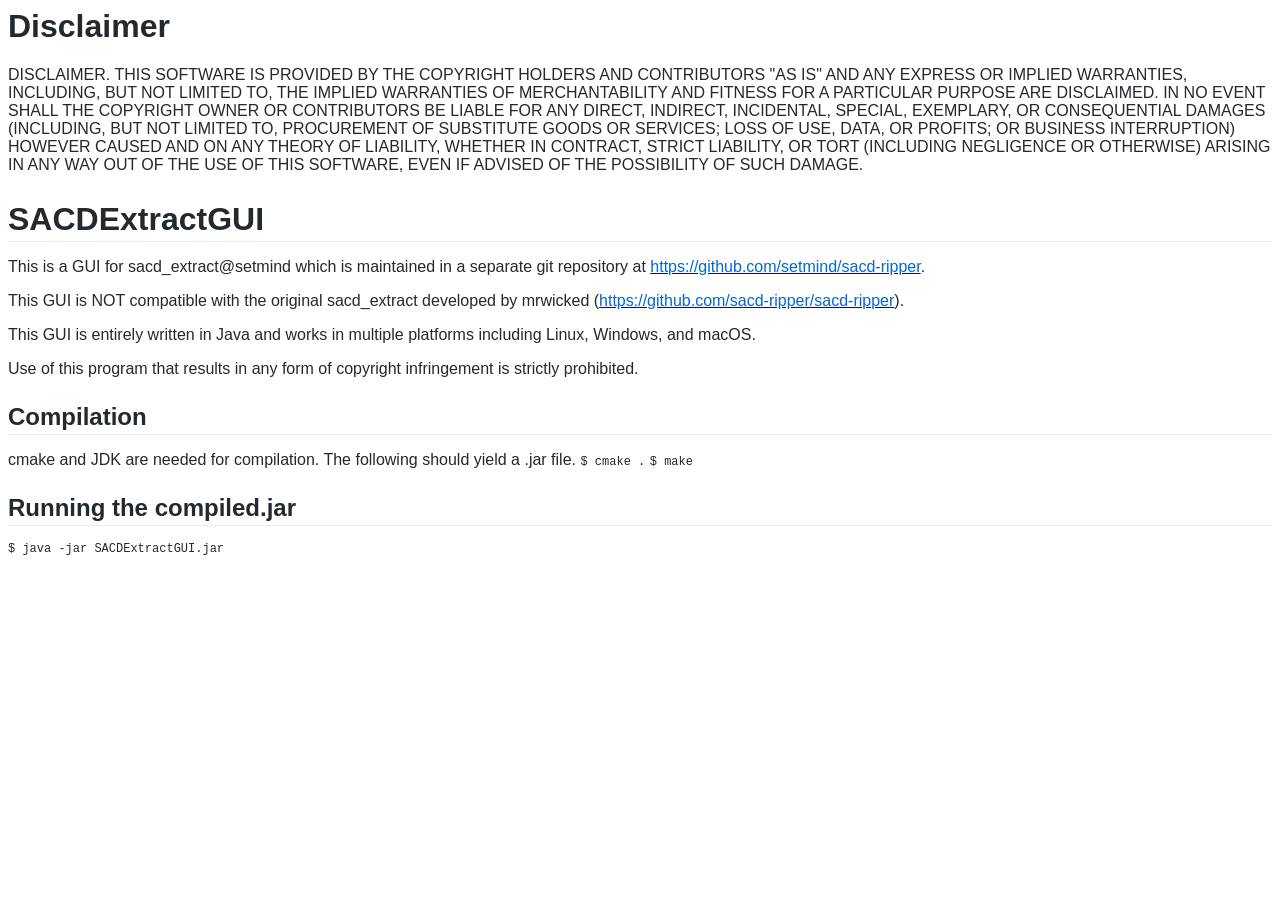
<file: doc/README_GUI.html>
<!DOCTYPE HTML PUBLIC "-//W3C//DTD HTML 4.0 Transitional//EN">
<html>
<head>
	<meta http-equiv="content-type" content="text/html; charset=utf-8"/>
	<title></title>
	<meta name="generator" content="LibreOffice 6.0.6.2 (Linux)"/>
	<meta name="created" content="2018-10-20T13:51:25.005818012"/>
	<meta name="changed" content="2018-10-20T13:52:08.580556812"/>
	<style type="text/css">
		h2.cjk { font-family: "Noto Sans CJK SC Regular" }
		h2.ctl { font-family: "Lohit Devanagari" }
		code.cjk { font-family: "DejaVu Sans Mono", monospace }
	</style>
</head>
<body lang="de-DE" dir="ltr">
<h1 style="font-variant: normal; letter-spacing: normal; font-style: normal">
<font color="#24292e"><font face="apple-system, BlinkMacSystemFont, Segoe UI, Helvetica, Arial, sans-serif, Apple Color Emoji, Segoe UI Emoji, Segoe UI Symbol"><b>Disclaimer</b></font></font></h1>
<p style="margin-bottom: 0.42cm; font-variant: normal; letter-spacing: normal; font-style: normal; font-weight: normal; orphans: 2; widows: 2">
<font color="#24292e"><font face="apple-system, BlinkMacSystemFont, Segoe UI, Helvetica, Arial, sans-serif, Apple Color Emoji, Segoe UI Emoji, Segoe UI Symbol"><font size="3" style="font-size: 12pt">DISCLAIMER.
THIS SOFTWARE IS PROVIDED BY THE COPYRIGHT HOLDERS AND CONTRIBUTORS
&quot;AS IS&quot; AND ANY EXPRESS OR IMPLIED WARRANTIES, INCLUDING,
BUT NOT LIMITED TO, THE IMPLIED WARRANTIES OF MERCHANTABILITY AND
FITNESS FOR A PARTICULAR PURPOSE ARE DISCLAIMED. IN NO EVENT SHALL
THE COPYRIGHT OWNER OR CONTRIBUTORS BE LIABLE FOR ANY DIRECT,
INDIRECT, INCIDENTAL, SPECIAL, EXEMPLARY, OR CONSEQUENTIAL DAMAGES
(INCLUDING, BUT NOT LIMITED TO, PROCUREMENT OF SUBSTITUTE GOODS OR
SERVICES; LOSS OF USE, DATA, OR PROFITS; OR BUSINESS INTERRUPTION)
HOWEVER CAUSED AND ON ANY THEORY OF LIABILITY, WHETHER IN CONTRACT,
STRICT LIABILITY, OR TORT (INCLUDING NEGLIGENCE OR OTHERWISE) ARISING
IN ANY WAY OUT OF THE USE OF THIS SOFTWARE, EVEN IF ADVISED OF THE
POSSIBILITY OF SUCH DAMAGE.</font></font></font></p>
<h1 style="margin-top: 0.64cm; margin-bottom: 0.42cm; border-top: none; border-bottom: 1px solid #eaecef; border-left: none; border-right: none; padding-top: 0cm; padding-bottom: 0.05cm; padding-left: 0cm; padding-right: 0cm; font-variant: normal; letter-spacing: normal; font-style: normal; line-height: 125%; orphans: 2; widows: 2"><a name="user-content-sacdextractgui"></a>
<font color="#24292e"><font face="apple-system, BlinkMacSystemFont, Segoe UI, Helvetica, Arial, sans-serif, Apple Color Emoji, Segoe UI Emoji, Segoe UI Symbol"><b>SACDExtractGUI</b></font></font></h1>
<p style="margin-bottom: 0.42cm; orphans: 2; widows: 2"><span style="font-variant: normal"><font color="#24292e"><font face="apple-system, BlinkMacSystemFont, Segoe UI, Helvetica, Arial, sans-serif, Apple Color Emoji, Segoe UI Emoji, Segoe UI Symbol"><font size="3" style="font-size: 12pt"><span style="letter-spacing: normal"><span style="font-style: normal"><span style="font-weight: normal">This
is a GUI for sacd_extract@setmind which is maintained in a separate
git repository at&nbsp;</span></span></span></font></font></font></span><a href="https://github.com/setmind/sacd-ripper"><span style="font-variant: normal"><font color="#0366d6"><span style="text-decoration: none"><font face="apple-system, BlinkMacSystemFont, Segoe UI, Helvetica, Arial, sans-serif, Apple Color Emoji, Segoe UI Emoji, Segoe UI Symbol"><font size="3" style="font-size: 12pt"><span style="letter-spacing: normal"><span style="font-style: normal"><span style="font-weight: normal">https://github.com/setmind/sacd-ripper</span></span></span></font></font></span></font></span></a><span style="font-variant: normal"><font color="#24292e"><font face="apple-system, BlinkMacSystemFont, Segoe UI, Helvetica, Arial, sans-serif, Apple Color Emoji, Segoe UI Emoji, Segoe UI Symbol"><font size="3" style="font-size: 12pt"><span style="letter-spacing: normal"><span style="font-style: normal"><span style="font-weight: normal">.</span></span></span></font></font></font></span></p>
<p style="margin-bottom: 0.42cm; orphans: 2; widows: 2"><span style="font-variant: normal"><font color="#24292e"><font face="apple-system, BlinkMacSystemFont, Segoe UI, Helvetica, Arial, sans-serif, Apple Color Emoji, Segoe UI Emoji, Segoe UI Symbol"><font size="3" style="font-size: 12pt"><span style="letter-spacing: normal"><span style="font-style: normal"><span style="font-weight: normal">This
GUI is NOT compatible with the original sacd_extract developed by
mrwicked (</span></span></span></font></font></font></span><a href="https://github.com/sacd-ripper/sacd-ripper"><span style="font-variant: normal"><font color="#0366d6"><span style="text-decoration: none"><font face="apple-system, BlinkMacSystemFont, Segoe UI, Helvetica, Arial, sans-serif, Apple Color Emoji, Segoe UI Emoji, Segoe UI Symbol"><font size="3" style="font-size: 12pt"><span style="letter-spacing: normal"><span style="font-style: normal"><span style="font-weight: normal">https://github.com/sacd-ripper/sacd-ripper</span></span></span></font></font></span></font></span></a><span style="font-variant: normal"><font color="#24292e"><font face="apple-system, BlinkMacSystemFont, Segoe UI, Helvetica, Arial, sans-serif, Apple Color Emoji, Segoe UI Emoji, Segoe UI Symbol"><font size="3" style="font-size: 12pt"><span style="letter-spacing: normal"><span style="font-style: normal"><span style="font-weight: normal">).</span></span></span></font></font></font></span></p>
<p style="margin-bottom: 0.42cm; font-variant: normal; letter-spacing: normal; font-style: normal; font-weight: normal; orphans: 2; widows: 2">
<font color="#24292e"><font face="apple-system, BlinkMacSystemFont, Segoe UI, Helvetica, Arial, sans-serif, Apple Color Emoji, Segoe UI Emoji, Segoe UI Symbol"><font size="3" style="font-size: 12pt">This
GUI is entirely written in Java and works in multiple platforms
including Linux, Windows, and macOS.</font></font></font></p>
<p style="margin-bottom: 0.42cm; font-variant: normal; letter-spacing: normal; font-style: normal; font-weight: normal; orphans: 2; widows: 2">
<font color="#24292e"><font face="apple-system, BlinkMacSystemFont, Segoe UI, Helvetica, Arial, sans-serif, Apple Color Emoji, Segoe UI Emoji, Segoe UI Symbol"><font size="3" style="font-size: 12pt">Use
of this program that results in any form of copyright infringement is
strictly prohibited.</font></font></font></p>
<h2 class="western" style="margin-top: 0.64cm; margin-bottom: 0.42cm; border-top: none; border-bottom: 1px solid #eaecef; border-left: none; border-right: none; padding-top: 0cm; padding-bottom: 0.05cm; padding-left: 0cm; padding-right: 0cm; font-variant: normal; letter-spacing: normal; font-style: normal; line-height: 125%; orphans: 2; widows: 2"><a name="user-content-compilation"></a>
<font color="#24292e"><font face="apple-system, BlinkMacSystemFont, Segoe UI, Helvetica, Arial, sans-serif, Apple Color Emoji, Segoe UI Emoji, Segoe UI Symbol"><b>Compilation</b></font></font></h2>
<p style="margin-bottom: 0cm; orphans: 2; widows: 2"><span style="font-variant: normal"><font color="#24292e"><font face="apple-system, BlinkMacSystemFont, Segoe UI, Helvetica, Arial, sans-serif, Apple Color Emoji, Segoe UI Emoji, Segoe UI Symbol"><font size="3" style="font-size: 12pt"><span style="letter-spacing: normal"><span style="font-style: normal"><span style="font-weight: normal">cmake
and JDK are needed for compilation. The following should yield a .jar
file.&nbsp;</span></span></span></font></font></font></span><code class="western"><span style="font-variant: normal"><font color="#24292e"><font face="SFMono-Regular, Consolas, Liberation Mono, Menlo, Courier, monospace"><font size="2" style="font-size: 9pt"><span style="letter-spacing: normal"><span style="font-style: normal"><span style="font-weight: normal">$
cmake .</span></span></span></font></font></font></span></code><span style="font-variant: normal"><font color="#24292e"><font face="apple-system, BlinkMacSystemFont, Segoe UI, Helvetica, Arial, sans-serif, Apple Color Emoji, Segoe UI Emoji, Segoe UI Symbol"><font size="3" style="font-size: 12pt"><span style="letter-spacing: normal"><span style="font-style: normal"><span style="font-weight: normal">&nbsp;</span></span></span></font></font></font></span><code class="western"><span style="font-variant: normal"><font color="#24292e"><font face="SFMono-Regular, Consolas, Liberation Mono, Menlo, Courier, monospace"><font size="2" style="font-size: 9pt"><span style="letter-spacing: normal"><span style="font-style: normal"><span style="font-weight: normal">$
make</span></span></span></font></font></font></span></code></p>
<h2 class="western" style="margin-top: 0.64cm; margin-bottom: 0.42cm; border-top: none; border-bottom: 1px solid #eaecef; border-left: none; border-right: none; padding-top: 0cm; padding-bottom: 0.05cm; padding-left: 0cm; padding-right: 0cm; font-variant: normal; letter-spacing: normal; font-style: normal; line-height: 125%; orphans: 2; widows: 2"><a name="user-content-running-the-compiledjar"></a>
<font color="#24292e"><font face="apple-system, BlinkMacSystemFont, Segoe UI, Helvetica, Arial, sans-serif, Apple Color Emoji, Segoe UI Emoji, Segoe UI Symbol"><b>Running
the compiled.jar</b></font></font></h2>
<p style="margin-bottom: 0cm; orphans: 2; widows: 2"><code class="western"><span style="font-variant: normal"><font color="#24292e"><font face="SFMono-Regular, Consolas, Liberation Mono, Menlo, Courier, monospace"><font size="2" style="font-size: 9pt"><span style="letter-spacing: normal"><span style="font-style: normal"><span style="font-weight: normal">$
java -jar SACDExtractGUI.jar</span></span></span></font></font></font></span></code></p>
<p><br/>
<br/>

</p>
</body>
</html>
</file>
<file: web/css/theme.css>
/* Modern Audiophile Theme - Design Tokens & Resets */
:root {
  --bg-base: #0b0d13;
  --bg-surface: #131722;
  --bg-card: rgba(23, 28, 42, 0.75);
  --bg-card-hover: rgba(30, 36, 54, 0.85);
  --bg-input: #0e111a;
  --bg-input-focus: #151a28;

  --border-subtle: rgba(255, 255, 255, 0.08);
  --border-hover: rgba(0, 242, 254, 0.35);
  --border-active: #00f2fe;

  --text-primary: #f8fafc;
  --text-secondary: #94a3b8;
  --text-muted: #64748b;

  --accent-cyan: #00f2fe;
  --accent-blue: #3b82f6;
  --accent-purple: #8b5cf6;
  --accent-emerald: #10b981;
  --accent-amber: #f59e0b;
  --accent-rose: #f43f5e;

  --gradient-primary: linear-gradient(135deg, #00f2fe 0%, #4facfe 100%);
  --gradient-accent: linear-gradient(135deg, #8b5cf6 0%, #ec4899 100%);
  --gradient-card: linear-gradient(180deg, rgba(30, 41, 59, 0.4) 0%, rgba(15, 23, 42, 0.6) 100%);

  --shadow-sm: 0 2px 4px rgba(0, 0, 0, 0.3);
  --shadow-md: 0 4px 12px rgba(0, 0, 0, 0.4);
  --shadow-lg: 0 8px 24px rgba(0, 0, 0, 0.5);
  --shadow-glow: 0 0 20px rgba(0, 242, 254, 0.35);

  --radius-sm: 6px;
  --radius-md: 10px;
  --radius-lg: 16px;
  --radius-pill: 9999px;

  --font-sans: -apple-system, BlinkMacSystemFont, "Segoe UI Variable Text", "Segoe UI", Roboto, "Helvetica Neue", Arial, sans-serif;
  --font-mono: "JetBrains Mono", "Fira Code", Consolas, Menlo, monospace;

  --transition-fast: 0.15s ease;
  --transition-normal: 0.25s ease;
}

* {
  box-sizing: border-box;
  margin: 0;
  padding: 0;
  user-select: none;
  -webkit-user-select: none;
}

body {
  font-family: var(--font-sans);
  background-color: var(--bg-base);
  color: var(--text-primary);
  line-height: 1.5;
  overflow-x: hidden;
  height: 100vh;
  display: flex;
  flex-direction: column;
}

input, button, select, textarea {
  font-family: inherit;
  user-select: auto;
  -webkit-user-select: auto;
}

/* Custom Scrollbars */
::-webkit-scrollbar {
  width: 6px;
  height: 6px;
}
::-webkit-scrollbar-track {
  background: rgba(0, 0, 0, 0.2);
}
::-webkit-scrollbar-thumb {
  background: rgba(255, 255, 255, 0.15);
  border-radius: 3px;
}
::-webkit-scrollbar-thumb:hover {
  background: rgba(0, 242, 254, 0.5);
}
</file>
<file: web/css/components.css>
/* Components & Layout */

/* App Container */
.app-header {
  display: flex;
  align-items: center;
  justify-content: space-between;
  padding: 14px 24px;
  background: rgba(19, 23, 34, 0.85);
  backdrop-filter: blur(12px);
  border-bottom: 1px solid var(--border-subtle);
  position: sticky;
  top: 0;
  z-index: 50;
}

.brand-section {
  display: flex;
  align-items: center;
  gap: 12px;
}

.brand-logo {
  width: 32px;
  height: 32px;
  background: var(--gradient-primary);
  border-radius: var(--radius-md);
  display: flex;
  align-items: center;
  justify-content: center;
  box-shadow: 0 0 12px rgba(0, 242, 254, 0.4);
}

.brand-logo svg {
  width: 18px;
  height: 18px;
  fill: #0b0d13;
}

.brand-title {
  font-size: 16px;
  font-weight: 700;
  letter-spacing: 0.5px;
  background: linear-gradient(90deg, #ffffff, #94a3b8);
  -webkit-background-clip: text;
  -webkit-text-fill-color: transparent;
}

.brand-version {
  font-size: 11px;
  font-weight: 600;
  color: var(--accent-cyan);
  background: rgba(0, 242, 254, 0.1);
  padding: 2px 8px;
  border-radius: var(--radius-pill);
  border: 1px solid rgba(0, 242, 254, 0.2);
}

.header-status {
  display: flex;
  align-items: center;
  gap: 12px;
}

.status-badge {
  display: flex;
  align-items: center;
  gap: 6px;
  font-size: 12px;
  color: var(--text-secondary);
  background: rgba(255, 255, 255, 0.04);
  padding: 5px 12px;
  border-radius: var(--radius-pill);
  border: 1px solid var(--border-subtle);
}

.status-dot {
  width: 8px;
  height: 8px;
  border-radius: 50%;
  background: var(--accent-muted);
}
.status-dot.online {
  background: var(--accent-emerald);
  box-shadow: 0 0 8px var(--accent-emerald);
}
.status-dot.offline {
  background: var(--accent-rose);
}

/* Main Content Layout */
.app-main {
  flex: 1;
  overflow-y: auto;
  padding: 20px 24px;
  display: flex;
  flex-direction: column;
  gap: 20px;
}

/* Glass Card */
.card {
  background: var(--bg-card);
  backdrop-filter: blur(16px);
  border: 1px solid var(--border-subtle);
  border-radius: var(--radius-lg);
  padding: 18px 20px;
  box-shadow: var(--shadow-md);
  transition: border-color var(--transition-fast);
}

.card-title {
  font-size: 13px;
  font-weight: 700;
  text-transform: uppercase;
  letter-spacing: 0.8px;
  color: var(--text-secondary);
  margin-bottom: 14px;
  display: flex;
  align-items: center;
  gap: 8px;
}

.card-title svg {
  width: 15px;
  height: 15px;
  color: var(--accent-cyan);
}

/* Segmented Control / Tabs */
.segmented-control {
  display: flex;
  background: var(--bg-input);
  border: 1px solid var(--border-subtle);
  border-radius: var(--radius-md);
  padding: 4px;
  gap: 4px;
  margin-bottom: 16px;
}

.segment-btn {
  flex: 1;
  padding: 8px 14px;
  border: none;
  background: transparent;
  color: var(--text-secondary);
  font-size: 13px;
  font-weight: 600;
  border-radius: var(--radius-sm);
  cursor: pointer;
  transition: all var(--transition-fast);
  display: flex;
  align-items: center;
  justify-content: center;
  gap: 8px;
}

.segment-btn:hover {
  color: var(--text-primary);
  background: rgba(255, 255, 255, 0.04);
}

.segment-btn.active {
  background: rgba(0, 242, 254, 0.15);
  color: var(--accent-cyan);
  border: 1px solid rgba(0, 242, 254, 0.3);
  box-shadow: 0 0 12px rgba(0, 242, 254, 0.15);
}

/* Dropzone */
.dropzone {
  border: 2px dashed rgba(255, 255, 255, 0.12);
  border-radius: var(--radius-md);
  padding: 24px 20px;
  text-align: center;
  background: rgba(14, 17, 26, 0.5);
  cursor: pointer;
  transition: all var(--transition-fast);
  display: flex;
  flex-direction: column;
  align-items: center;
  gap: 8px;
}

.dropzone:hover, .dropzone.dragover {
  border-color: var(--accent-cyan);
  background: rgba(0, 242, 254, 0.04);
  box-shadow: 0 0 16px rgba(0, 242, 254, 0.15);
}

.dropzone-icon {
  width: 38px;
  height: 38px;
  color: var(--accent-cyan);
  margin-bottom: 4px;
}

.dropzone-title {
  font-size: 14px;
  font-weight: 600;
  color: var(--text-primary);
}

.dropzone-subtitle {
  font-size: 12px;
  color: var(--text-muted);
}

/* Selected File Bar */
.file-info-bar {
  display: flex;
  align-items: center;
  justify-content: space-between;
  background: var(--bg-input);
  border: 1px solid var(--border-subtle);
  border-radius: var(--radius-md);
  padding: 10px 14px;
  margin-top: 12px;
}

.file-info-name {
  font-size: 13px;
  font-weight: 500;
  color: var(--text-primary);
  word-break: break-all;
  display: flex;
  align-items: center;
  gap: 8px;
}

/* Batch List */
.batch-list {
  max-height: 160px;
  overflow-y: auto;
  margin-top: 12px;
  border: 1px solid var(--border-subtle);
  border-radius: var(--radius-md);
  background: var(--bg-input);
}

.batch-item {
  display: flex;
  align-items: center;
  justify-content: space-between;
  padding: 8px 12px;
  font-size: 12px;
  border-bottom: 1px solid rgba(255, 255, 255, 0.04);
}

.batch-item:last-child {
  border-bottom: none;
}

.batch-item-path {
  color: var(--text-secondary);
  overflow: hidden;
  text-overflow: ellipsis;
  white-space: nowrap;
  max-width: 75%;
}

.batch-item-status {
  padding: 2px 8px;
  border-radius: var(--radius-pill);
  font-size: 10px;
  font-weight: 600;
}
.batch-item-status.pending { background: rgba(100, 116, 139, 0.2); color: var(--text-muted); }
.batch-item-status.running { background: rgba(0, 242, 254, 0.2); color: var(--accent-cyan); }
.batch-item-status.done { background: rgba(16, 185, 129, 0.2); color: var(--accent-emerald); }
.batch-item-status.error { background: rgba(244, 63, 94, 0.2); color: var(--accent-rose); }

/* Network Inputs */
.network-form {
  display: flex;
  flex-direction: column;
  gap: 12px;
}

.input-row {
  display: flex;
  gap: 12px;
  align-items: center;
}

.input-group {
  display: flex;
  flex-direction: column;
  gap: 6px;
  flex: 1;
}

.input-label {
  font-size: 12px;
  color: var(--text-secondary);
  font-weight: 500;
}

.input-control {
  background: var(--bg-input);
  border: 1px solid var(--border-subtle);
  color: var(--text-primary);
  border-radius: var(--radius-sm);
  padding: 9px 12px;
  font-size: 13px;
  outline: none;
  transition: all var(--transition-fast);
}

.input-control:focus {
  border-color: var(--accent-cyan);
  background: var(--bg-input-focus);
  box-shadow: 0 0 8px rgba(0, 242, 254, 0.2);
}

/* Format Cards Grid */
.format-grid {
  display: grid;
  grid-template-columns: repeat(auto-fit, minmax(130px, 1fr));
  gap: 10px;
  margin-bottom: 16px;
}

.format-card {
  border: 1px solid var(--border-subtle);
  background: var(--bg-input);
  border-radius: var(--radius-md);
  padding: 12px 10px;
  cursor: pointer;
  text-align: center;
  transition: all var(--transition-fast);
}

.format-card:hover {
  background: var(--bg-card-hover);
  border-color: rgba(255, 255, 255, 0.15);
}

.format-card.active {
  border-color: var(--accent-cyan);
  background: rgba(0, 242, 254, 0.08);
  box-shadow: 0 0 12px rgba(0, 242, 254, 0.2);
}

.format-card-name {
  font-size: 13px;
  font-weight: 700;
  color: var(--text-primary);
  margin-bottom: 3px;
}

.format-card.active .format-card-name {
  color: var(--accent-cyan);
}

.format-card-desc {
  font-size: 11px;
  color: var(--text-muted);
}

/* Channels & Options */
.options-row {
  display: flex;
  flex-wrap: wrap;
  gap: 16px;
  align-items: center;
  padding-top: 10px;
  border-top: 1px solid var(--border-subtle);
}

.checkbox-pill {
  display: flex;
  align-items: center;
  gap: 8px;
  cursor: pointer;
  font-size: 13px;
  color: var(--text-secondary);
}

.checkbox-pill input[type="checkbox"] {
  appearance: none;
  -webkit-appearance: none;
  width: 17px;
  height: 17px;
  border: 1px solid var(--border-subtle);
  border-radius: 4px;
  background: var(--bg-input);
  outline: none;
  cursor: pointer;
  position: relative;
  transition: all var(--transition-fast);
}

.checkbox-pill input[type="checkbox"]:checked {
  background: var(--accent-cyan);
  border-color: var(--accent-cyan);
}

.checkbox-pill input[type="checkbox"]:checked::after {
  content: "";
  position: absolute;
  top: 2px;
  left: 5px;
  width: 4px;
  height: 8px;
  border: solid #0b0d13;
  border-width: 0 2px 2px 0;
  transform: rotate(45deg);
}

/* Buttons */
.btn {
  display: inline-flex;
  align-items: center;
  justify-content: center;
  gap: 8px;
  padding: 9px 16px;
  border-radius: var(--radius-sm);
  font-size: 13px;
  font-weight: 600;
  cursor: pointer;
  border: 1px solid transparent;
  transition: all var(--transition-fast);
  white-space: nowrap;
}

.btn-primary {
  background: var(--gradient-primary);
  color: #0b0d13;
  box-shadow: 0 0 14px rgba(0, 242, 254, 0.35);
}

.btn-primary:hover:not(:disabled) {
  box-shadow: 0 0 22px rgba(0, 242, 254, 0.6);
  transform: translateY(-1px);
}

.btn-secondary {
  background: rgba(255, 255, 255, 0.06);
  color: var(--text-primary);
  border-color: var(--border-subtle);
}

.btn-secondary:hover:not(:disabled) {
  background: rgba(255, 255, 255, 0.1);
  border-color: rgba(255, 255, 255, 0.2);
}

.btn-danger {
  background: rgba(244, 63, 94, 0.15);
  color: var(--accent-rose);
  border-color: rgba(244, 63, 94, 0.3);
}

.btn-danger:hover:not(:disabled) {
  background: var(--accent-rose);
  color: #ffffff;
  box-shadow: 0 0 14px rgba(244, 63, 94, 0.4);
}

.btn:disabled {
  opacity: 0.4;
  cursor: not-allowed;
  transform: none !important;
  box-shadow: none !important;
}

/* Disc Inspector Section */
.inspector-card {
  border-color: rgba(139, 92, 246, 0.3);
  background: rgba(23, 22, 38, 0.8);
}

.metadata-grid {
  display: grid;
  grid-template-columns: repeat(auto-fit, minmax(180px, 1fr));
  gap: 12px;
  background: var(--bg-input);
  padding: 12px;
  border-radius: var(--radius-md);
  margin-bottom: 12px;
}

.meta-item {
  display: flex;
  flex-direction: column;
  gap: 2px;
}

.meta-key {
  font-size: 11px;
  color: var(--text-muted);
  text-transform: uppercase;
}

.meta-val {
  font-size: 13px;
  font-weight: 600;
  color: var(--text-primary);
  overflow: hidden;
  text-overflow: ellipsis;
  white-space: nowrap;
}

.track-table-container {
  max-height: 220px;
  overflow-y: auto;
  border: 1px solid var(--border-subtle);
  border-radius: var(--radius-md);
  background: var(--bg-input);
}

.track-table {
  width: 100%;
  border-collapse: collapse;
  font-size: 12px;
}

.track-table th {
  position: sticky;
  top: 0;
  background: #111420;
  padding: 8px 12px;
  text-align: left;
  color: var(--text-muted);
  font-weight: 600;
  border-bottom: 1px solid var(--border-subtle);
}

.track-table td {
  padding: 8px 12px;
  border-bottom: 1px solid rgba(255, 255, 255, 0.03);
}

.track-table tr:hover {
  background: rgba(255, 255, 255, 0.03);
}

/* Progress Control Center */
.progress-card {
  border-color: rgba(0, 242, 254, 0.2);
}

.progress-header {
  display: flex;
  justify-content: space-between;
  align-items: center;
  margin-bottom: 10px;
}

.progress-track-info {
  font-size: 13px;
  font-weight: 600;
  color: var(--text-primary);
}

.progress-percent {
  font-size: 18px;
  font-weight: 800;
  color: var(--accent-cyan);
  font-family: var(--font-mono);
}

.progress-bar-track {
  width: 100%;
  height: 8px;
  background: var(--bg-input);
  border-radius: var(--radius-pill);
  overflow: hidden;
  position: relative;
}

.progress-bar-fill {
  height: 100%;
  width: 0%;
  background: var(--gradient-primary);
  border-radius: var(--radius-pill);
  transition: width 0.2s ease;
  box-shadow: 0 0 12px rgba(0, 242, 254, 0.6);
}

.progress-stats-row {
  display: flex;
  justify-content: space-between;
  margin-top: 10px;
  font-size: 12px;
  color: var(--text-secondary);
}

.action-bar {
  display: flex;
  gap: 12px;
  margin-top: 14px;
}

.btn-large {
  flex: 1;
  padding: 12px 20px;
  font-size: 14px;
  font-weight: 700;
}
</file>
<file: web/css/terminal.css>
/* Docked Real-time Terminal Console */
.terminal-wrapper {
  display: flex;
  flex-direction: column;
  background: #080a0f;
  border-top: 1px solid var(--border-subtle);
  overflow: hidden;
  box-shadow: 0 -4px 24px rgba(0, 0, 0, 0.5);
  flex-shrink: 0;
  height: 220px;
  transition: height 0.2s cubic-bezier(0.4, 0, 0.2, 1);
  z-index: 40;
}

.terminal-wrapper.collapsed {
  height: 38px;
}

.terminal-header {
  display: flex;
  align-items: center;
  justify-content: space-between;
  padding: 8px 18px;
  background: #0e111a;
  border-bottom: 1px solid rgba(255, 255, 255, 0.05);
  min-height: 38px;
}

.terminal-dots {
  display: flex;
  gap: 6px;
}

.t-dot {
  width: 10px;
  height: 10px;
  border-radius: 50%;
}
.t-dot-red { background: #ff5f56; }
.t-dot-yellow { background: #ffbd2e; }
.t-dot-green { background: #27c93f; }

.terminal-title {
  font-size: 12px;
  font-weight: 700;
  color: var(--text-secondary);
  font-family: var(--font-mono);
  display: flex;
  align-items: center;
  gap: 6px;
}

.terminal-actions {
  display: flex;
  align-items: center;
  gap: 8px;
}

.terminal-btn {
  background: transparent;
  border: 1px solid transparent;
  color: var(--text-muted);
  font-size: 11px;
  font-weight: 600;
  cursor: pointer;
  padding: 4px 10px;
  border-radius: var(--radius-sm);
  transition: all var(--transition-fast);
}

.terminal-btn:hover {
  color: var(--text-primary);
  background: rgba(255, 255, 255, 0.06);
  border-color: rgba(255, 255, 255, 0.1);
}

.terminal-btn.active {
  color: var(--accent-cyan);
  background: rgba(0, 242, 254, 0.08);
  border-color: rgba(0, 242, 254, 0.2);
}

.terminal-body {
  flex: 1;
  overflow-y: auto;
  padding: 12px 18px;
  font-family: var(--font-mono);
  font-size: 12px;
  line-height: 1.6;
  color: #cbd5e1;
  background: #080a0f;
  white-space: pre-wrap;
  word-break: break-all;
}

.terminal-wrapper.collapsed .terminal-body {
  display: none;
}

/* Syntax Highlighting in Terminal Logs */
.log-line {
  margin-bottom: 2px;
}

.log-info {
  color: #38bdf8;
}

.log-warn {
  color: #fbbf24;
}

.log-error {
  color: #f87171;
  font-weight: 600;
}

.log-track {
  color: #34d399;
}

.log-progress {
  color: #a78bfa;
  font-weight: 600;
}
</file>
